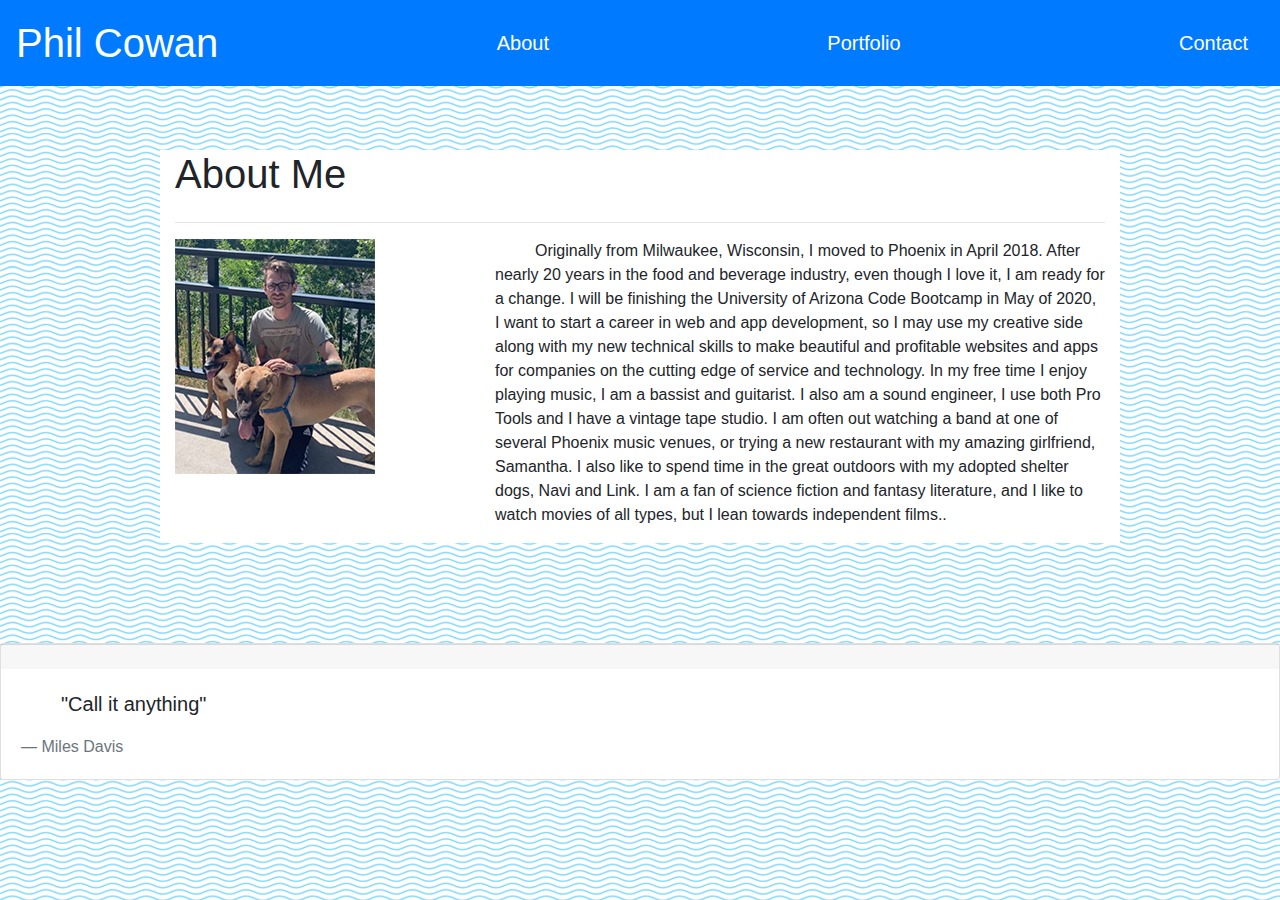
<file: index.html>
<!DOCTYPE html>
<html lang="en">
<head>
    <meta charset="UTF-8">
    <meta name="viewport" content="width=device-width, initial-scale=1.0">
    <meta http-equiv="X-UA-Compatible" content="ie=edge">
    <title>About Me</title>
    <link rel="stylesheet" href="https://stackpath.bootstrapcdn.com/bootstrap/4.4.1/css/bootstrap.min.css" integrity="sha384-Vkoo8x4CGsO3+Hhxv8T/Q5PaXtkKtu6ug5TOeNV6gBiFeWPGFN9MuhOf23Q9Ifjh" crossorigin="anonymous">
    <link rel="stylesheet" type="text/css" href="assets/styles/style.css">
</head>
<body>
    <header>
        <nav  class="navbar fixed-top navbar-dark bg-primary">
            <a class ="myname navbar-brand" href="index.html">Phil Cowan</a>
            <a class="navbar-brand" href="index.html">About</a>
            <a class="navbar-brand" href="portfolio.html">Portfolio</a>
            <a class="navbar-brand" href="contact.html">Contact</a>
        </nav>
    </header>          
        <div class="container">
            <div class="row">
                <div class="col-md-4 subheading"><h1>About Me</h1></div>
            </div>
        <hr>
            <div class="row">
                <div class="col-md-3 profpic"><img src="assets/images/profpic.png"></div>
                <div class="col-md-1"></div>
                <div class="col-md-8"><p>Originally from Milwaukee, Wisconsin, I moved to Phoenix in April 2018. After nearly 20 years in the food and beverage industry, even though I love it, I am ready for a change. I will be finishing the University of Arizona Code Bootcamp in May of 2020, I want to start a career in web and app development, so I may use my creative side along with my new technical skills to make beautiful and profitable websites and apps for companies on the cutting edge of service and technology.


                        In my free time I enjoy playing music, I am a bassist and guitarist. I also am a sound engineer, I use both Pro Tools and I have a vintage tape studio. I am often out watching a band at one of several Phoenix music venues, or trying a new restaurant with my amazing girlfriend, Samantha. I also like to spend time in the great outdoors with my adopted shelter dogs, Navi and Link.
                        
                        
                        I am a fan of science fiction and fantasy literature, and I like to watch movies of all types, but I lean towards independent films..</p></div>
            </div>
        
        
        </div>
        <div class="card">
            <div class="card-footer">
              
            </div>
            <div class="card-body">
              <blockquote class="blockquote mb-0">
                <p>"Call it anything"</p>
                <footer class="blockquote-footer">Miles Davis</footer>
              </blockquote>
            </div>
          </div>
    
</body>
</html>
</file>
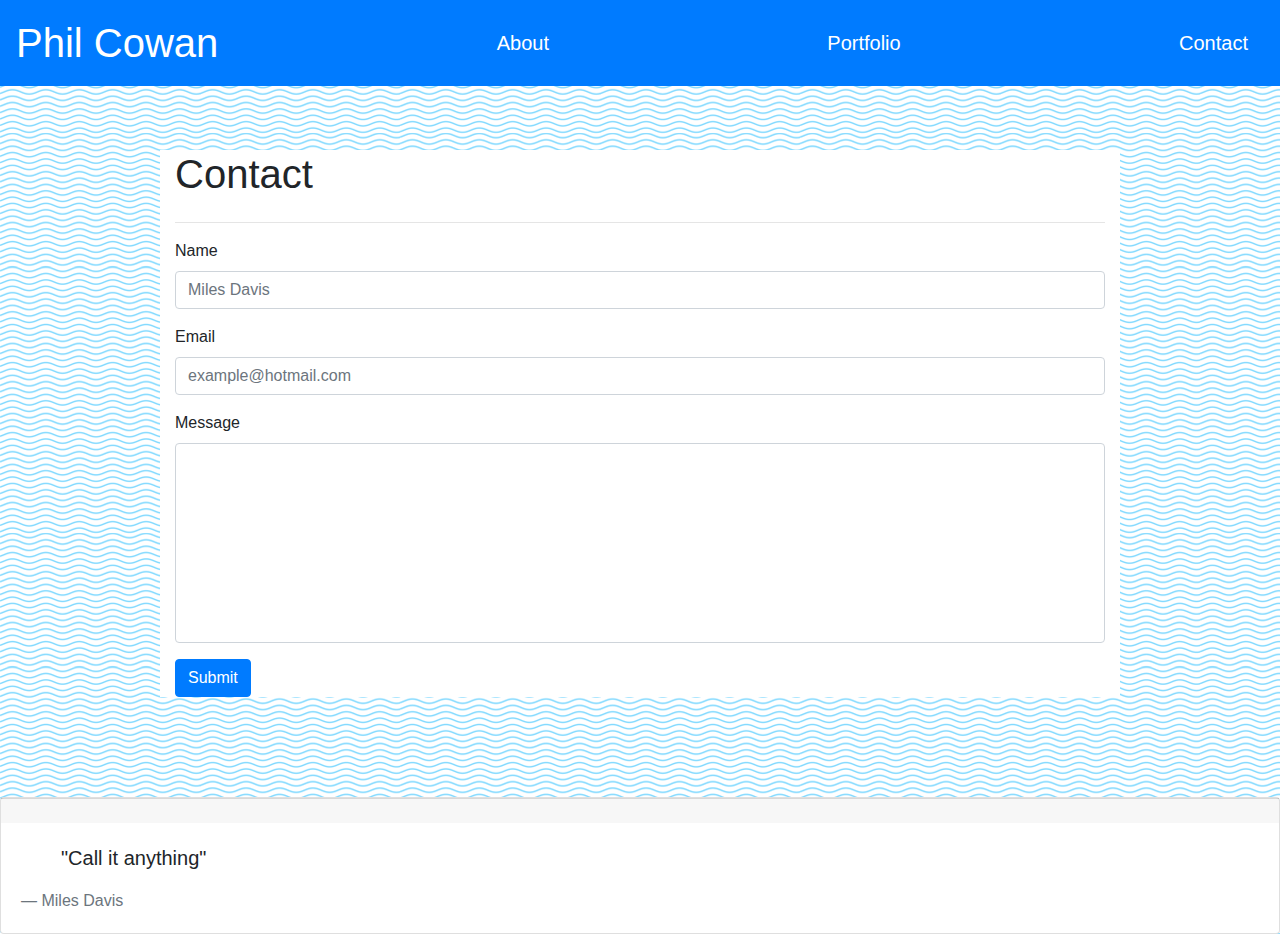
<file: contact.html>
<!DOCTYPE html>
<html lang="en">
<head>
    <meta charset="UTF-8">
    <meta name="viewport" content="width=device-width, initial-scale=1.0">
    <meta http-equiv="X-UA-Compatible" content="ie=edge">
    <link rel="stylesheet" href="https://stackpath.bootstrapcdn.com/bootstrap/4.4.1/css/bootstrap.min.css" integrity="sha384-Vkoo8x4CGsO3+Hhxv8T/Q5PaXtkKtu6ug5TOeNV6gBiFeWPGFN9MuhOf23Q9Ifjh" crossorigin="anonymous">
    <link rel="stylesheet" type="text/css" href="assets/styles/style.css">
    <title>Contact Me</title>
</head>
<body>
        <nav class="navbar fixed-top navbar-dark bg-primary">
                <a class="myname navbar-brand" href="index.html">Phil Cowan</a>
                <a class="navbar-brand" href="index.html">About</a>
                <a class="navbar-brand" href="portfolio.html">Portfolio</a>
                <a class="navbar-brand" href="contact.html">Contact</a>
              </nav>

              <div class="container">
                    <div class="row">
                        <div class="col-md-3"><h1>Contact</h1></div>
                    </div>
                <hr>
                <form>
                        <div class="form-group">
                          <label for="name">Name</label>
                          <input type="text" class="form-control" id="formGroupExampleInput" placeholder="Miles Davis">
                        </div>
                        <div class="form-group">
                          <label for="email">Email</label>
                          <input type="text" class="form-control" id="formGroupExampleInput2" placeholder="example@hotmail.com">
                        </div>
                        <div class="form-group">
                            <label for="message">Message</label>
                            <input type="text-area" class="form-control" id="formGroupExampleInput" style="height: 200px;">
                        </div>
                        <button type="button" class="btn btn-primary">Submit</button>
                      </form>
               
                
                
                </div>

                <div class="card">
                  <div class="card-footer">
                    
                  </div>
                  <div class="card-body">
                    <blockquote class="blockquote mb-0">
                      <p>"Call it anything"</p>
                      <footer class="blockquote-footer">Miles Davis</footer>
                    </blockquote>
                  </div>
                </div>
    
</body>
</html>
</file>
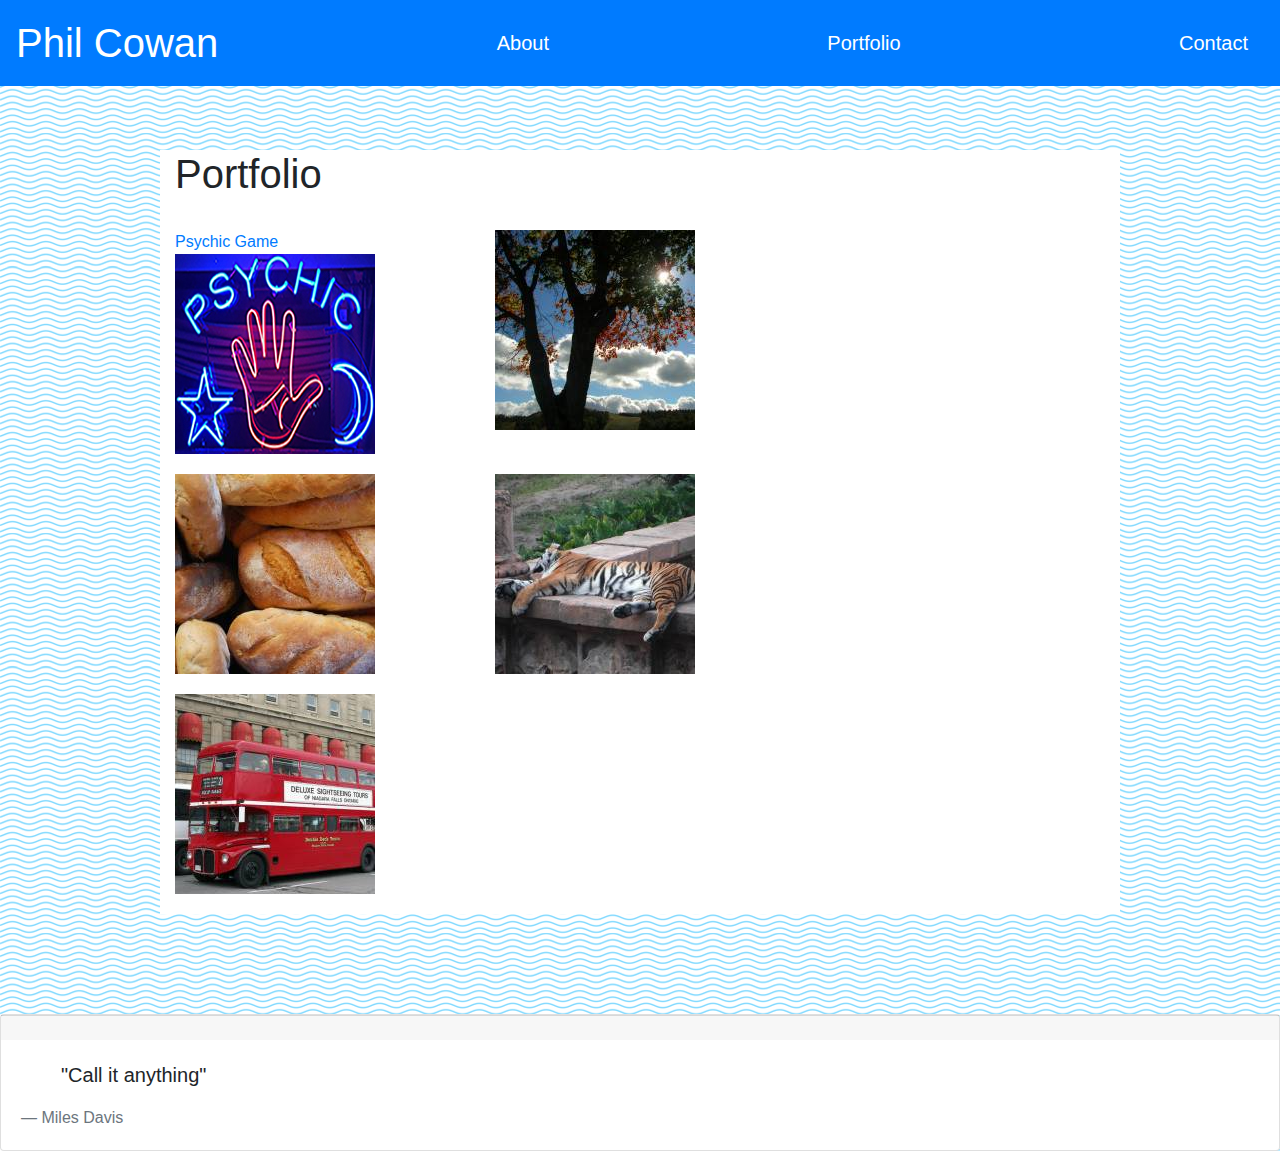
<file: portfolio.html>
<!DOCTYPE html>
<html lang="en">
<head>
    <meta charset="UTF-8">
    <meta name="viewport" content="width=device-width, initial-scale=1.0">
    <meta http-equiv="X-UA-Compatible" content="ie=edge">
    <link rel="stylesheet" href="https://stackpath.bootstrapcdn.com/bootstrap/4.4.1/css/bootstrap.min.css" integrity="sha384-Vkoo8x4CGsO3+Hhxv8T/Q5PaXtkKtu6ug5TOeNV6gBiFeWPGFN9MuhOf23Q9Ifjh" crossorigin="anonymous">
    <link rel="stylesheet" type="text/css" href="assets/styles/style.css">
    <title>Portfolio</title>
</head>
<body>
        <nav class="navbar fixed-top navbar-dark bg-primary">
            <a class="myname navbar-brand" href="index.html">Phil Cowan</a>
            <a class="navbar-brand" href="index.html">About</a>
            <a class="navbar-brand" href="portfolio.html">Portfolio</a>
            <a class="navbar-brand" href="contact.html">Contact</a>
        </nav>

        <div class="container">
            
            <div class="row">
                <div class="col-md-12"><h1>Portfolio</h1></div>
            </div>
            <br>
            <div class="row">
                <div class="col-sm-4 portpic"><a href="https://phil4lif.github.io/psychic-game/">Psychic Game</a><img src="assets/images/psychic-reading-sign.jpg"></div>
                <div class="col-sm-4 portpic"><img src="assets/images/two.jpg"></div>
                <div class="col-sm-4 portpic"></div>
            </div>
            
            <div class="row">
                <div class="col-sm-4 portpic"><img src="assets/images/three.jpg"></div>
                <div class="col-sm-4 portpic"><img src="assets/images/four.jpg"></div>
                <div class="col-sm-4 portpic"></div>
            </div>
            
            <div class="row">
                <div class="col-sm-4 portpic"><img src="assets/images/five.jpg"></div>
                <div class="col-sm-4 portpic"></div>
                <div class="col-sm-4 portpic"></div>
            </div>

        </div>
        <div class="card">
            <div class="card-footer">
              
            </div>
            <div class="card-body">
              <blockquote class="blockquote mb-0">
                <p>"Call it anything"</p>
                <footer class="blockquote-footer">Miles Davis</footer>
              </blockquote>
            </div>
          </div>
        
    
</body>
</html>
</file>
<file: assets/styles/style.css>
body {
    background-image: url("../images/just-waves.png")
}
p {
    text-indent: 40px;
}
.container {
    background-color: white;
    width: 100%;
    max-width: 960px;
    margin-top: 150px;
}

.myname {
    font-size: 40px;
}

.portpic {
    margin-bottom: 20px;
}

.card {
    margin-top: 100px;
}

@media screen and (max-width: 640px){
    .container {
        max-width: 500px;
        margin-top: 50px;
}
    .navbar {
        position:static;
        margin-bottom:0;
    }
    .portpic {
        max-width:210px;
        max-height:210px;
        margin:10px;
    }
    .profpic {
        max-width:300px;
        margin-left: 100px;
        margin-bottom: 20px;
    }
}

@media screen and (max-width: 768px) and (min-width: 641px){
    .container {
        max-width: 600px;
    }
    .profpic {
        max-width:300px;
        margin-left:150px;
        margin-bottom:20px;
    }
}

@media screen and (max-width:980px) and (min-width:769px){
    .container {
        max-width: 800px;
    }
}
</file>
